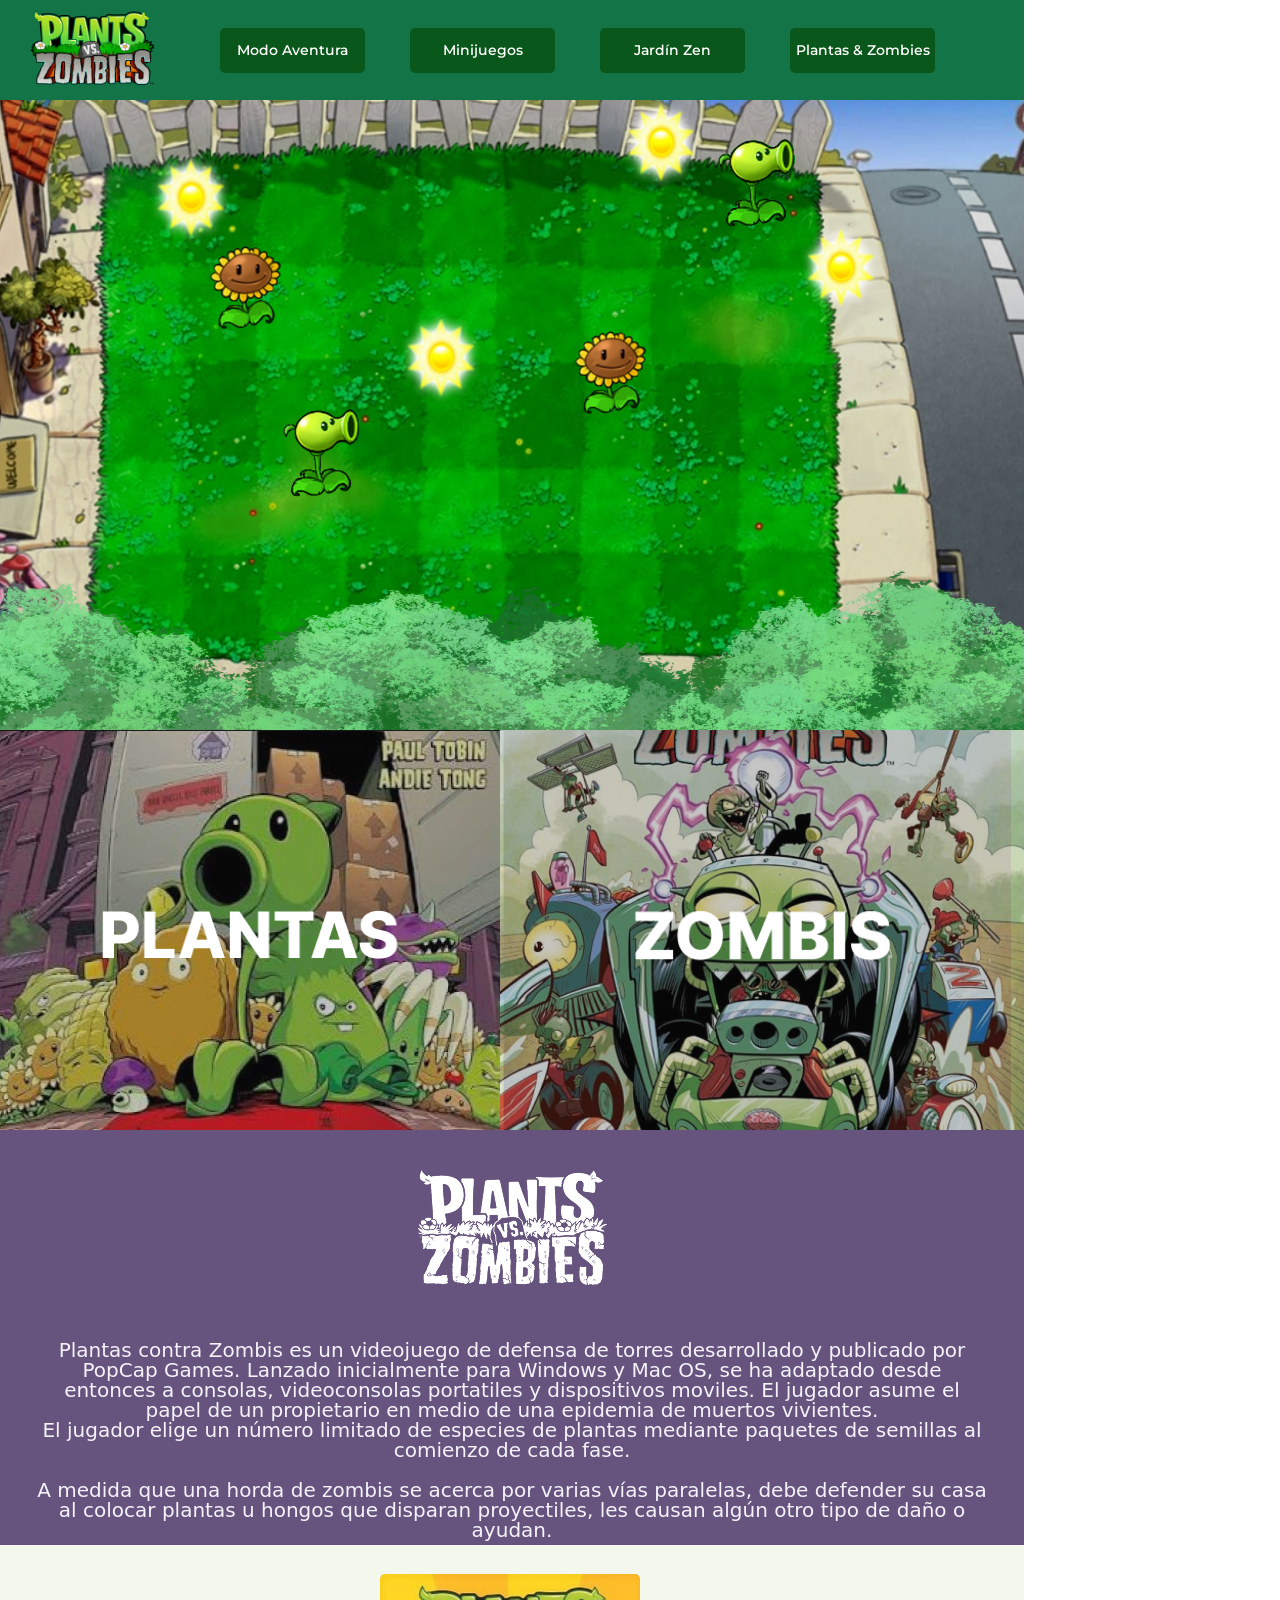
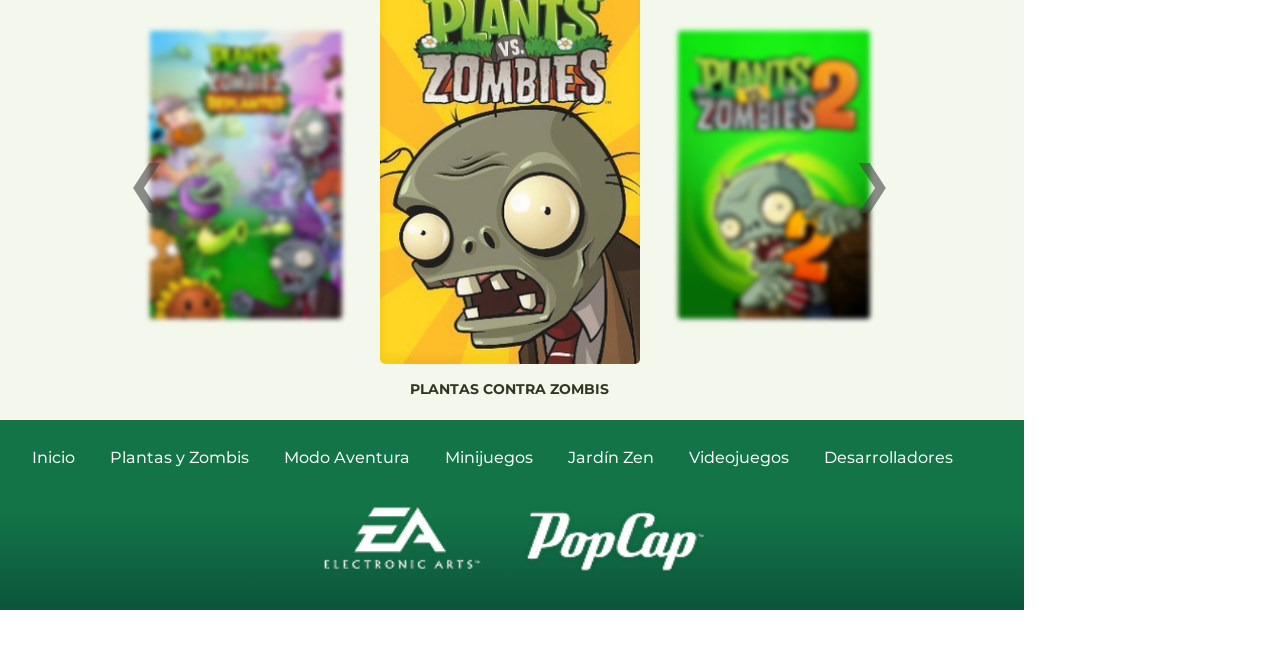
<file: index.html>
<!DOCTYPE html>
<html lang="en">
<head>
    <meta charset="UTF-8">
    <meta name="viewport" content="width=device-width, initial-scale=1.0">
    <title>Plants Vs Zombies</title>

    <link rel="stylesheet" href="css/estilo.css">
    <link rel="stylesheet" href="css/normalize.css">
    <link rel="stylesheet" href="css/reset.css">

    <link rel="preconnect" href="https://fonts.googleapis.com">
    <link rel="preconnect" href="https://fonts.gstatic.com" crossorigin>
    <link href="https://fonts.googleapis.com/css2?family=Chewy&family=Montserrat:ital,wght@0,100..900;1,100..900&display=swap" rel="stylesheet">



    <style>
        #parallax-container img {
            display: block;
            margin-left: auto;
            margin-right: auto;
        }
 
        #parallax-container {
            position: relative;
            height: 70vh;
            overflow: hidden;
        }
 
        #layer1 {
            /*Debe de tenerlo cada imagen*/position: absolute;
            z-index: 1;
            /* El más bajo el del fondo*/
            background-image: url('img/Early_day_HD.jpg');
            top: 0;
            left: 0;
            width: 100%;
            height: 100%;
            background-size: cover;
            background-position: center;
            background-repeat: no-repeat;
        }
 
       
        #layer2 {
            position: absolute;
            /*Debe de tenerlo cada imagen para ver el órden de las capas*/z-index: 3;
            /* Medio */
            top: 140px;
            left: 190px;
        }
 
       
        #layer3 {
            position: absolute;
            /* El más alto */
            z-index: 5;
            margin-top: 100px;
            top: 0;
            left: 150px;
            width: 8%;
            height: 30%;
        }
 
       
        #layer4 {
            position: absolute;
            z-index: 5;
            /* El más alto */
            margin-top: 180px;
            top: 0;
            left: 800px;
            width: 8%;
            height: 30%;
        }

        #layer5 {
            position: absolute;
            /* El más bajo */
            z-index: 6;
            top: 0;
            left: 0;
            width: 100%;
            height: 240%;
        }

        #layer6 {
            position: absolute;
            /*Debe de tenerlo cada imagen para ver el órden de las capas*/z-index: 3;
            /* Medio */
            top: 300px;
            left: 260px;
            width: 120px;
        }

        #layer7 {
            position: absolute;
            z-index: 5;
            /* El más alto */
            margin-top: 250px;
            top: 0;
            left: 400px;
            width: 8%;
            height: 30%;
        }

        #layer8 {
            position: absolute;
            z-index: 5;
            /* El más alto */
            margin-top: 65px;
            top: 0;
            left: 620px;
            width: 8%;
            height: 30%;
        }

        #layer9 {
            position: absolute;
            /*Debe de tenerlo cada imagen para ver el órden de las capas*/z-index: 3;
            /* Medio */
            top: 30px;
            left: 695px;
            width: 120px;
        }

        #layer0 {
            position: absolute;
            /*Debe de tenerlo cada imagen para ver el órden de las capas*/z-index: 3;
            /* Medio */
            top: 225px;
            left: 555px;
        }
 
        .completo {
            width: 100%;
            height: 50%;
        }
 
        /* --- Contenido (Debajo del Parallax) --- */
        .contenido {
            padding: 50px 20px;
            background-color: #2c6829;
            text-align: center;
            height: 1200px;
        }
    </style>

</head>
<body>
    
        <header>
        <img src="img/PvZLogo.webp" alt="Logotipo de Plantas Vs Zombies">
        <div class="Referencias">
            <div><a href="aventura.html">Modo Aventura</a></div>
            <div><a href="minijuegos.html">Minijuegos</a></div>
            <div><a href="jardinzen.html">Jardín Zen</a></div>
            <div><a href="plantas.html">Plantas & Zombies</a></div>
        </div>
    </header>

 
    <div id="parallax-container">
 
        <div id="layer1"></div>
 
        <div id="layer2">
            <img src="img/Sunflower.png" width="110px">
        </div>
 
        <div id="layer3">
            <img class="completo" src="img/Sun.webp">
        </div>
 
        <div id="layer4">
            <img class="completo" src="img/Sun.webp">
        </div>

        <div id="layer5">
            <img class="completo" src="img/Pngtreegreen plant shrub element_4722990.png">
        </div>

        <div id="layer6">
            <img class="completo" src="img/Peashooter.png">
        </div>

        <div id="layer7">
            <img class="completo" src="img/Sun.webp">
        </div>

        <div id="layer8">
            <img class="completo" src="img/Sun.webp">
        </div>

        <div id="layer9">
            <img class="completo" src="img/Peashooter.png">
        </div>

        <div id="layer0">
            <img src="img/Sunflower.png" width="110px">
        </div>
 
    </div>
 
    <section class="contenido">
       
        <div class="Plantas">
        <img src="img/Plantas.png" alt="" height="420px" width="1015px">
        </div>
        <div class="Zombies">
        <img src="img/Zombis.png" alt="" height="409px">
        </div>

        <div class="Informacion">
            <img src="img/Logo 2.png" alt="">
            <h5>Plantas contra Zombis es un videojuego de defensa de torres desarrollado y publicado por PopCap Games. Lanzado inicialmente para Windows y Mac OS, se ha adaptado desde entonces a consolas, videoconsolas portatiles y dispositivos moviles. El jugador asume el papel de un propietario en medio de una epidemia de muertos vivientes. 
<br>El jugador elige un número limitado de especies de plantas mediante paquetes de semillas al comienzo de cada fase.
<br><br>A medida que una horda de zombis se acerca por varias vías paralelas, debe defender su casa al colocar plantas u hongos que disparan proyectiles, les causan algún otro tipo de daño o ayudan.</h5>
        </div>

        <div class="Carrusel">


            <div class="Juegos">
        
        <button class="carousel-btn prev" id="prevBtn">&#10094;</button>

        <div class="Portadas">
            
            <div class="carousel-item p-left">
                <img src="img/PvZReplanted.jpg" alt="PvZ Replanted">
                <p class="carousel-caption">PLANTAS CONTRA ZOMBIS REPLANTED</p>
            </div>

            <div class="carousel-item p-center active">
                <img src="img/PlantsvsZombiesCover.jpg" alt="Plants vs Zombies">
                <p class="carousel-caption">PLANTAS CONTRA ZOMBIS</p>
            </div>

            <div class="carousel-item p-right">
                <img src="img/PvZ2.jpg" alt="PvZ 2">
                <p class="carousel-caption">PLANTAS CONTRA ZOMBIS 2</p>
            </div>


        </div>

        <button class="carousel-btn next" id="nextBtn">&#10095;</button>
    </div>



        </div>

    </section>


    <footer>
        <nav class="footer-enlaces">
            <a href="index.html">Inicio</a>
            <a href="plantas.html">Plantas y Zombis</a>
            <a href="aventura.html">Modo Aventura</a>
            <a href="minijuegos.html">Minijuegos</a>
            <a href="jardinzen.html">Jardín Zen</a>
            <a href="#">Videojuegos</a>
            <a href="#">Desarrolladores</a>
        </nav>

        <div class="footer-logos">
            <img src="img/ea.png" alt="Electronic Arts">
            <img src="img/popcap.png" alt="PopCap Games">
        </div>
    </footer>
 
    <script>
       
        document.addEventListener('DOMContentLoaded', function () {
           
            const container = document.getElementById('parallax-container');
            const layer1 = document.getElementById('layer1');
            const layer2 = document.getElementById('layer2');
            const layer3 = document.getElementById('layer3');
            const layer4 = document.getElementById('layer4');
            const layer5 = document.getElementById('layer5');
            const layer6 = document.getElementById('layer6');
            const layer7 = document.getElementById('layer7');
            const layer8 = document.getElementById('layer8');
            const layer9 = document.getElementById('layer9');
            const layer0 = document.getElementById('layer0');
 
            //Definimos las velocidades de desplazamiento
            const speed1 = -0.1; // El fondo se mueve más rápido
            const speed2 = -0.1;
            const speed3 = -0.5; // El frente se mueve más lento
            const speed4 = -0.6; // El frente se mueve más lento
            const speed5 = 0.2; // El frente se mueve más lento
            const speed6 = -0.1; // El frente se mueve más lento
            const speed7 = -0.4; // El frente se mueve más lento
            const speed8 = -0.7; // El frente se mueve más lento
            const speed9 = -0.1; // El frente se mueve más lento
            const speed0 = -0.1; // El frente se mueve más lento
 
             function updateParallax() {
                // Es para que obtengamos la posición de scroll del elemento contenedor (respecto al top de la ventana)
                const scrollOffset = container.getBoundingClientRect().top;
 
                // Multiplicamos el desplazamiento por la velocidad de cada capa
 
                layer1.style.transform = `translate3d(0, ${scrollOffset * speed1}px, 0)`;
 
                layer2.style.transform = `translate3d(0, ${scrollOffset * speed2}px, 0)`;
 
                layer3.style.transform = `translate3d(0, ${scrollOffset * speed3}px, 0)`;
 
                layer4.style.transform = `translate3d(0, ${scrollOffset * speed4}px, 0)`;

                layer5.style.transform = `translate3d(0, ${scrollOffset * speed5}px, 0)`;

                layer6.style.transform = `translate3d(0, ${scrollOffset * speed6}px, 0)`;

                layer7.style.transform = `translate3d(0, ${scrollOffset * speed7}px, 0)`;

                layer8.style.transform = `translate3d(0, ${scrollOffset * speed8}px, 0)`;

                layer9.style.transform = `translate3d(0, ${scrollOffset * speed9}px, 0)`;

                layer0.style.transform = `translate3d(0, ${scrollOffset * speed0}px, 0)`;
 
            }
 
            //Agregamos el listener para el evento
           window.addEventListener('scroll', updateParallax);
 
           
            updateParallax();
        });



    document.addEventListener('DOMContentLoaded', function() {
    const track = document.querySelector('.Portadas');
    const items = Array.from(track.children);
    const nextBtn = document.getElementById('nextBtn');
    const prevBtn = document.getElementById('prevBtn');

    let currentIndex = 1; 

    function updateCarousel() {
        items.forEach((item, index) => {

            item.classList.remove('p-left', 'p-center', 'p-right', 'active');

            if (index === currentIndex) {
                item.classList.add('p-center', 'active');
            } else if (index === (currentIndex - 1 + items.length) % items.length) {
                item.classList.add('p-left');
            } else if (index === (currentIndex + 1) % items.length) {
                item.classList.add('p-right');
            }
        });
    }

    nextBtn.addEventListener('click', () => {
        currentIndex = (currentIndex + 1) % items.length;
        updateCarousel();
    });

    prevBtn.addEventListener('click', () => {
        currentIndex = (currentIndex - 1 + items.length) % items.length;
        updateCarousel();
    });

    updateCarousel();
});
    </script>
</body>
 
</html>

</body>
</html>
</file>
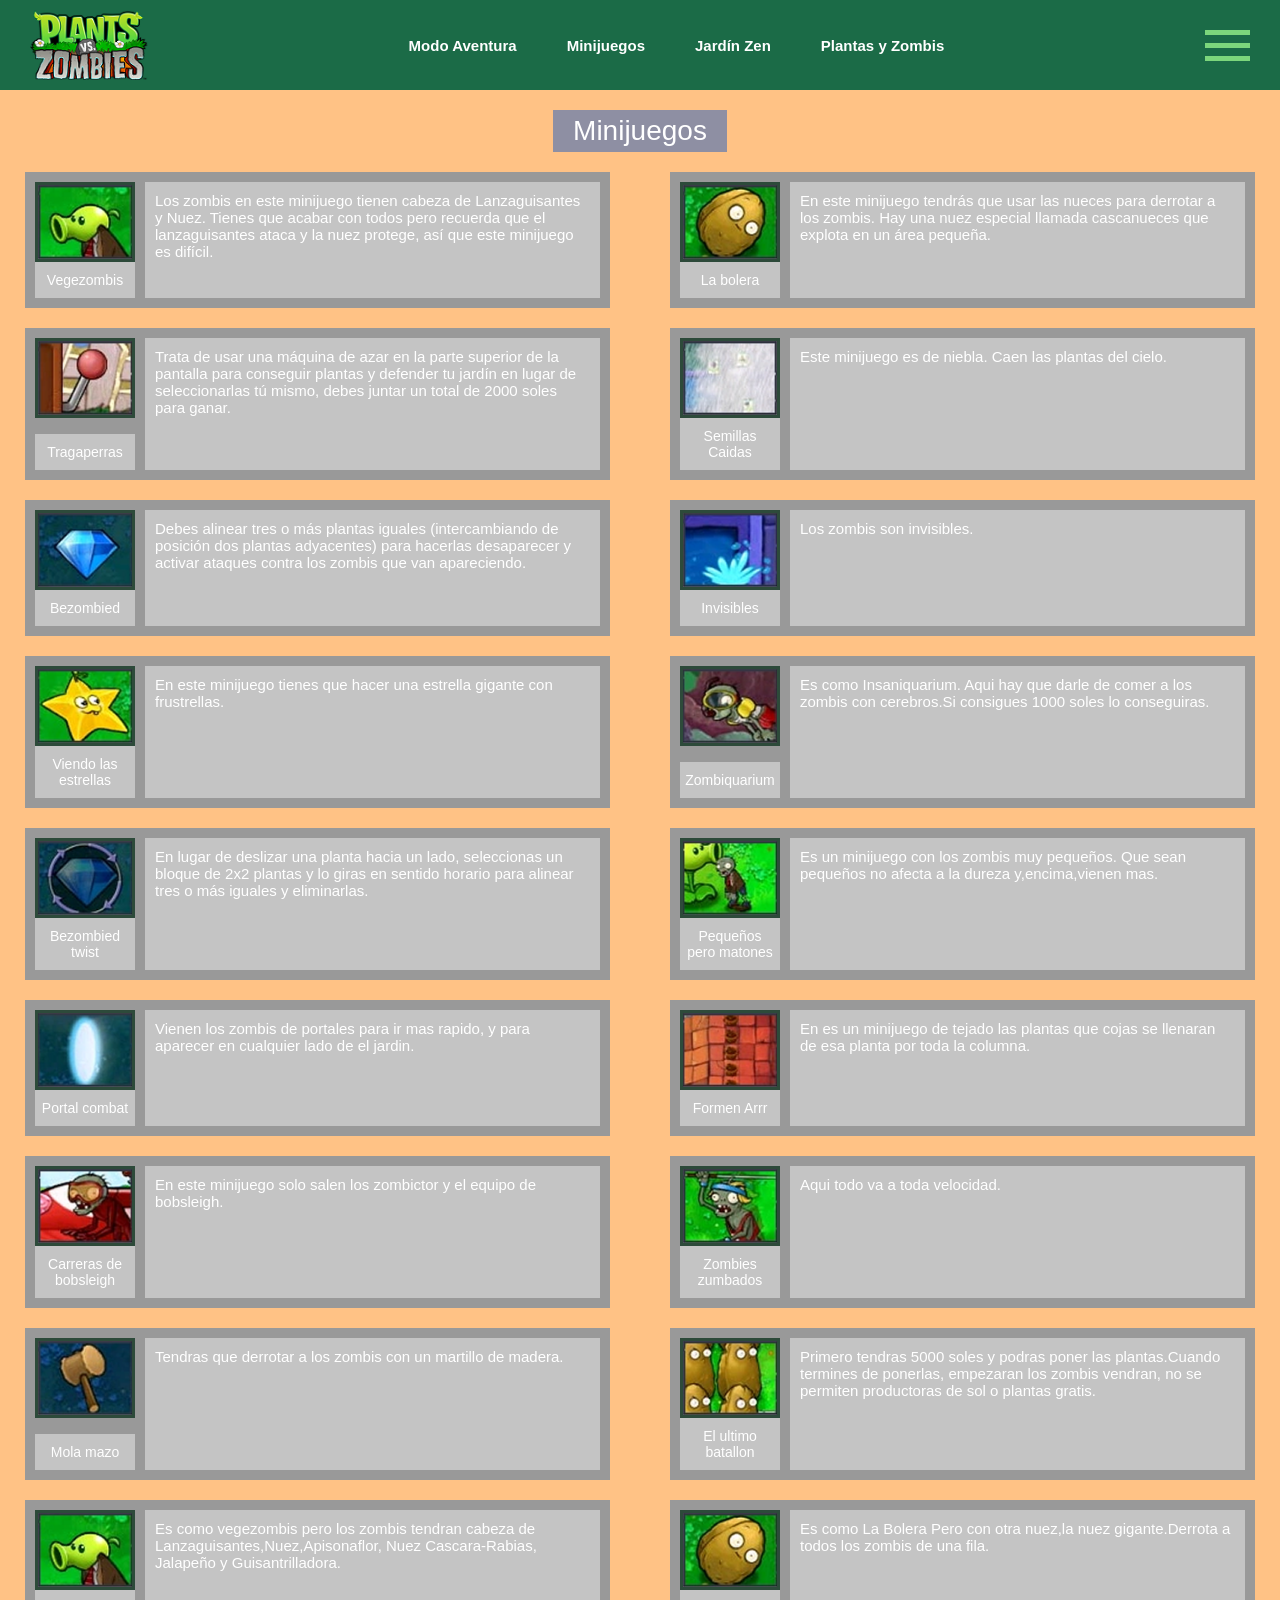
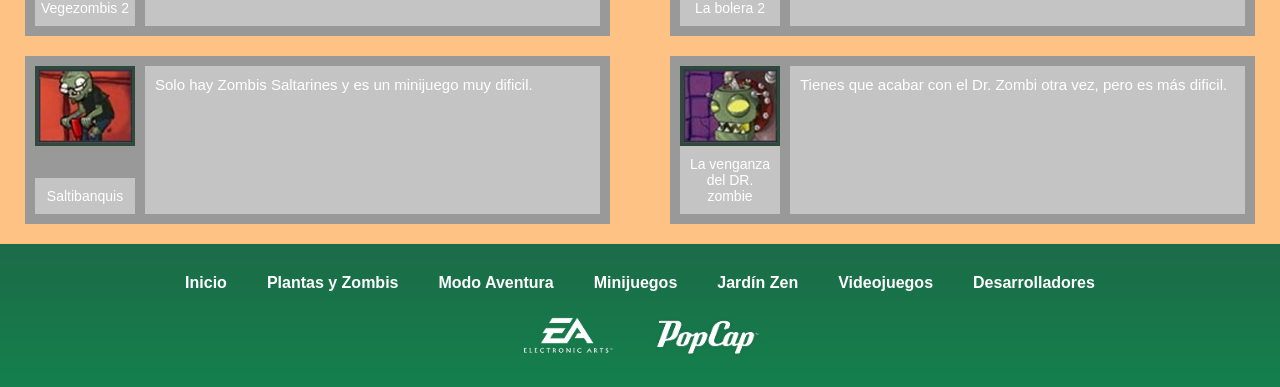
<file: minijuegos.html>
<!DOCTYPE html>
<html lang="en">
<head>
    <meta charset="UTF-8">
    <meta name="viewport" content="width=device-width, initial-scale=1.0">
    <title>Minijuegos</title>
    <link rel="stylesheet" href="css/minijuegosstyle.css">
</head>
<body>
    
    <header>
        <img src="img/logo.png" alt="Plants vs Zombies" class="logo">

        <nav>
            <a href="aventura.html">Modo Aventura</a>
            <a href="minijuegos.html">Minijuegos</a>
            <a href="jardinzen.html">Jardín Zen</a>
            <a href="plantas.html">Plantas y Zombis</a>
        </nav>

        <div class="hamburguesa">
            <span></span>
            <span></span>
            <span></span>
        </div>
    </header>

    <main>
        <h1 class="titulo">Minijuegos</h1>

        <section class="contenedor">

            <article class="tarjeta">
                <div class="lado-izq">
                    <img src="img/Vegezombis.png" alt="Vegezombis">
                    <p class="nombre">Vegezombis</p>
                </div>
                <p class="descripcion">
                Los zombis en este minijuego tienen cabeza de Lanzaguisantes y Nuez. Tienes que acabar con todos pero recuerda que el lanzaguisantes ataca y la nuez protege, así que este minijuego es difícil.
                </p>
            </article>

            <article class="tarjeta">
                <div class="lado-izq">
                    <img src="img/La bolera.png" alt="La bolera">
                    <p class="nombre">La bolera</p>
                </div>
                <p class="descripcion">
                En este minijuego tendrás que usar las nueces para derrotar a los zombis. Hay una nuez especial llamada cascanueces que explota en un área pequeña.
                </p>
            </article>

            <article class="tarjeta">
                <div class="lado-izq">
                    <img src="img/Tragaperras.png" alt="Vegezombis">
                    <p class="nombre">Tragaperras</p>
                </div>
                <p class="descripcion">
                Trata de usar una máquina de azar en la parte superior de la pantalla para conseguir plantas y defender tu jardín en lugar de seleccionarlas tú mismo, debes juntar un total de 2000 soles para ganar.
                </p>
            </article>

            <article class="tarjeta">
                <div class="lado-izq">
                    <img src="img/Semillas caidas.png" alt="La bolera">
                    <p class="nombre">Semillas Caidas</p>
                </div>
                <p class="descripcion">
                Este minijuego es de niebla. Caen las plantas del cielo.
                </p>
            </article>

            <article class="tarjeta">
                <div class="lado-izq">
                    <img src="img/Bezombied.png" alt="Vegezombis">
                    <p class="nombre">Bezombied</p>
                </div>
                <p class="descripcion">
                Debes alinear tres o más plantas iguales (intercambiando de posición dos plantas adyacentes) para hacerlas desaparecer y activar ataques contra los zombis que van apareciendo.
                </p>
            </article>

            <article class="tarjeta">
                <div class="lado-izq">
                    <img src="img/Invisibles.png" alt="La bolera">
                    <p class="nombre">Invisibles</p>
                </div>
                <p class="descripcion">
                Los zombis son invisibles.
                </p>
            </article>

            <article class="tarjeta">
                <div class="lado-izq">
                    <img src="img/Viendo las estrellas.png" alt="Vegezombis">
                    <p class="nombre">Viendo las estrellas</p>
                </div>
                <p class="descripcion">
                En este minijuego tienes que hacer una estrella gigante con frustrellas.
                </p>
            </article>

            <article class="tarjeta">
                <div class="lado-izq">
                    <img src="img/Zombiquarium.png" alt="La bolera">
                    <p class="nombre">Zombiquarium</p>
                </div>
                <p class="descripcion">
                Es como Insaniquarium. Aqui hay que darle de comer a los zombis con cerebros.Si consigues 1000 soles lo conseguiras.
                </p>
            </article>

            <article class="tarjeta">
                <div class="lado-izq">
                    <img src="img/Bezombied Twist.png" alt="Vegezombis">
                    <p class="nombre">Bezombied twist</p>
                </div>
                <p class="descripcion">
                En lugar de deslizar una planta hacia un lado, seleccionas un bloque de 2x2 plantas y lo giras en sentido horario para alinear tres o más iguales y eliminarlas.
                </p>
            </article>

            <article class="tarjeta">
                <div class="lado-izq">
                    <img src="img/Pequeños pero matones.png" alt="La bolera">
                    <p class="nombre">Pequeños pero matones</p>
                </div>
                <p class="descripcion">
                Es un minijuego con los zombis muy pequeños. Que sean pequeños no afecta a la dureza y,encima,vienen mas.
                </p>
            </article>

            <article class="tarjeta">
                <div class="lado-izq">
                    <img src="img/Portal combat.png" alt="Vegezombis">
                    <p class="nombre">Portal combat</p>
                </div>
                <p class="descripcion">
                Vienen los zombis de portales para ir mas rapido, y para aparecer en cualquier lado de el jardin.
                </p>
            </article>

            <article class="tarjeta">
                <div class="lado-izq">
                    <img src="img/Formen Arr.png" alt="La bolera">
                    <p class="nombre">Formen Arrr</p>
                </div>
                <p class="descripcion">
                En es un minijuego de tejado las plantas que cojas se llenaran de esa planta por toda la columna.
                </p>
            </article>

            <article class="tarjeta">
                <div class="lado-izq">
                    <img src="img/Carreras de bobsleigh.png" alt="Vegezombis">
                    <p class="nombre">Carreras de bobsleigh</p>
                </div>
                <p class="descripcion">
                En este minijuego solo salen los zombictor y el equipo de bobsleigh.
                </p>
            </article>

            <article class="tarjeta">
                <div class="lado-izq">
                    <img src="img/Zombies zumbados.png" alt="La bolera">
                    <p class="nombre">Zombies zumbados</p>
                </div>
                <p class="descripcion">
                Aqui todo va a toda velocidad.
                </p>
            </article>

            <article class="tarjeta">
                <div class="lado-izq">
                    <img src="img/Mola mazo.png" alt="Vegezombis">
                    <p class="nombre">Mola mazo</p>
                </div>
                <p class="descripcion">
                Tendras que derrotar a los zombis con un martillo de madera.
                </p>
            </article>

            <article class="tarjeta">
                <div class="lado-izq">
                    <img src="img/El ultimo batallon.png" alt="La bolera">
                    <p class="nombre">El ultimo batallon</p>
                </div>
                <p class="descripcion">
                Primero tendras 5000 soles y podras poner las plantas.Cuando termines de ponerlas, empezaran los zombis vendran, no se permiten productoras de sol o plantas gratis.
                </p>
            </article>

            <article class="tarjeta">
                <div class="lado-izq">
                    <img src="img/Vegezombis 2.png" alt="Vegezombis">
                    <p class="nombre">Vegezombis 2</p>
                </div>
                <p class="descripcion">
                Es como vegezombis pero los zombis tendran cabeza de Lanzaguisantes,Nuez,Apisonaflor, Nuez Cascara-Rabias, Jalapeño y Guisantrilladora.
                </p>
            </article>

            <article class="tarjeta">
                <div class="lado-izq">
                    <img src="img/La bolera 2.png" alt="La bolera">
                    <p class="nombre">La bolera 2</p>
                </div>
                <p class="descripcion">
                Es como La Bolera Pero con otra nuez,la nuez gigante.Derrota a todos los zombis de una fila.
                </p>
            </article>

            <article class="tarjeta">
                <div class="lado-izq">
                    <img src="img/Saltibanquis.png" alt="Vegezombis">
                    <p class="nombre">Saltibanquis</p>
                </div>
                <p class="descripcion">
                Solo hay Zombis Saltarines y es un minijuego muy dificil.
                </p>
            </article>

            <article class="tarjeta">
                <div class="lado-izq">
                    <img src="img/La venganza del DR. Zombi.png" alt="La bolera">
                    <p class="nombre">La venganza del DR. zombie</p>
                </div>
                <p class="descripcion">
                Tienes que acabar con el Dr. Zombi otra vez, pero es más dificil.
                </p>
            </article>

        </section>
    </main>


    <footer>
        <nav class="footer-enlaces">
            <a href="index.html">Inicio</a>
            <a href="plantas.html">Plantas y Zombis</a>
            <a href="aventura.html">Modo Aventura</a>
            <a href="minijuegos.html">Minijuegos</a>
            <a href="jardinzen.html">Jardín Zen</a>
            <a href="#">Videojuegos</a>
            <a href="#">Desarrolladores</a>
        </nav>

        <div class="footer-logos">
            <img src="img/ea.png" alt="Electronic Arts">
            <img src="img/popcap.png" alt="PopCap Games">
        </div>
    </footer>

</body>
</html>
</file>
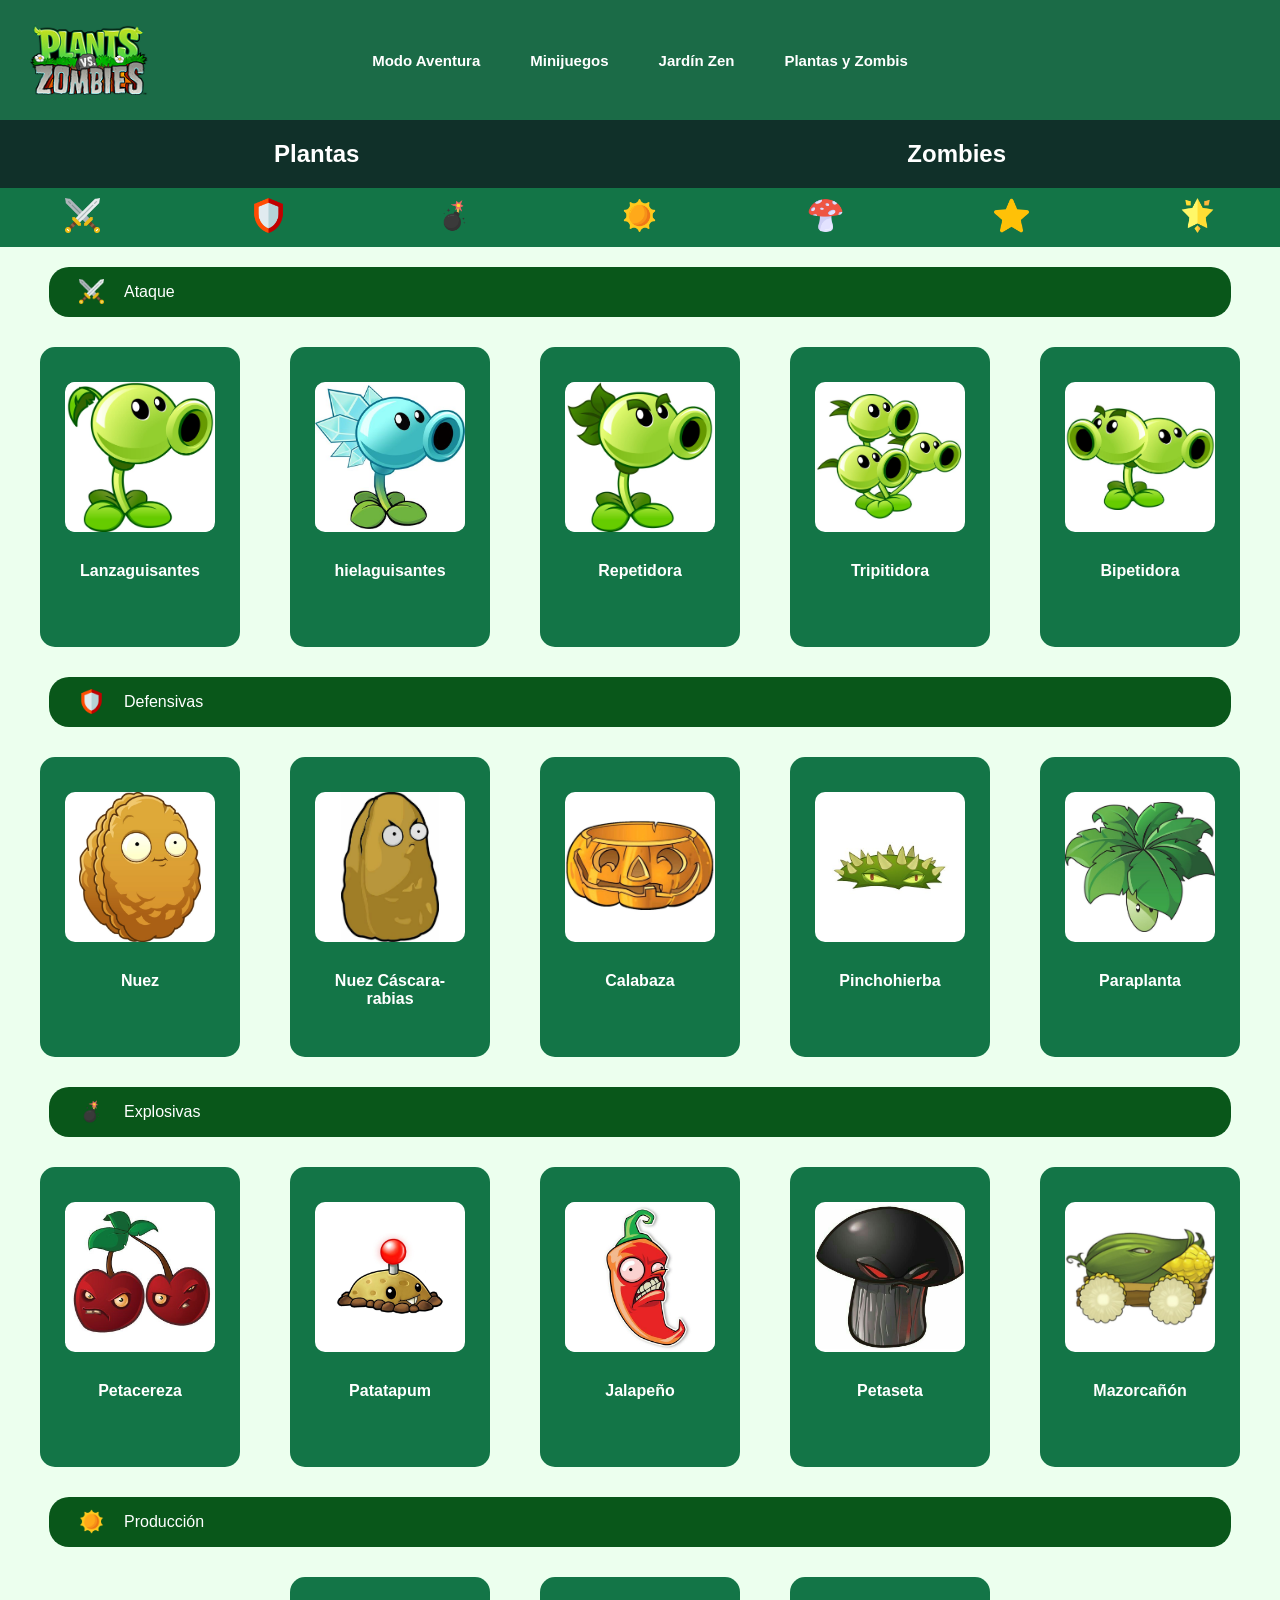
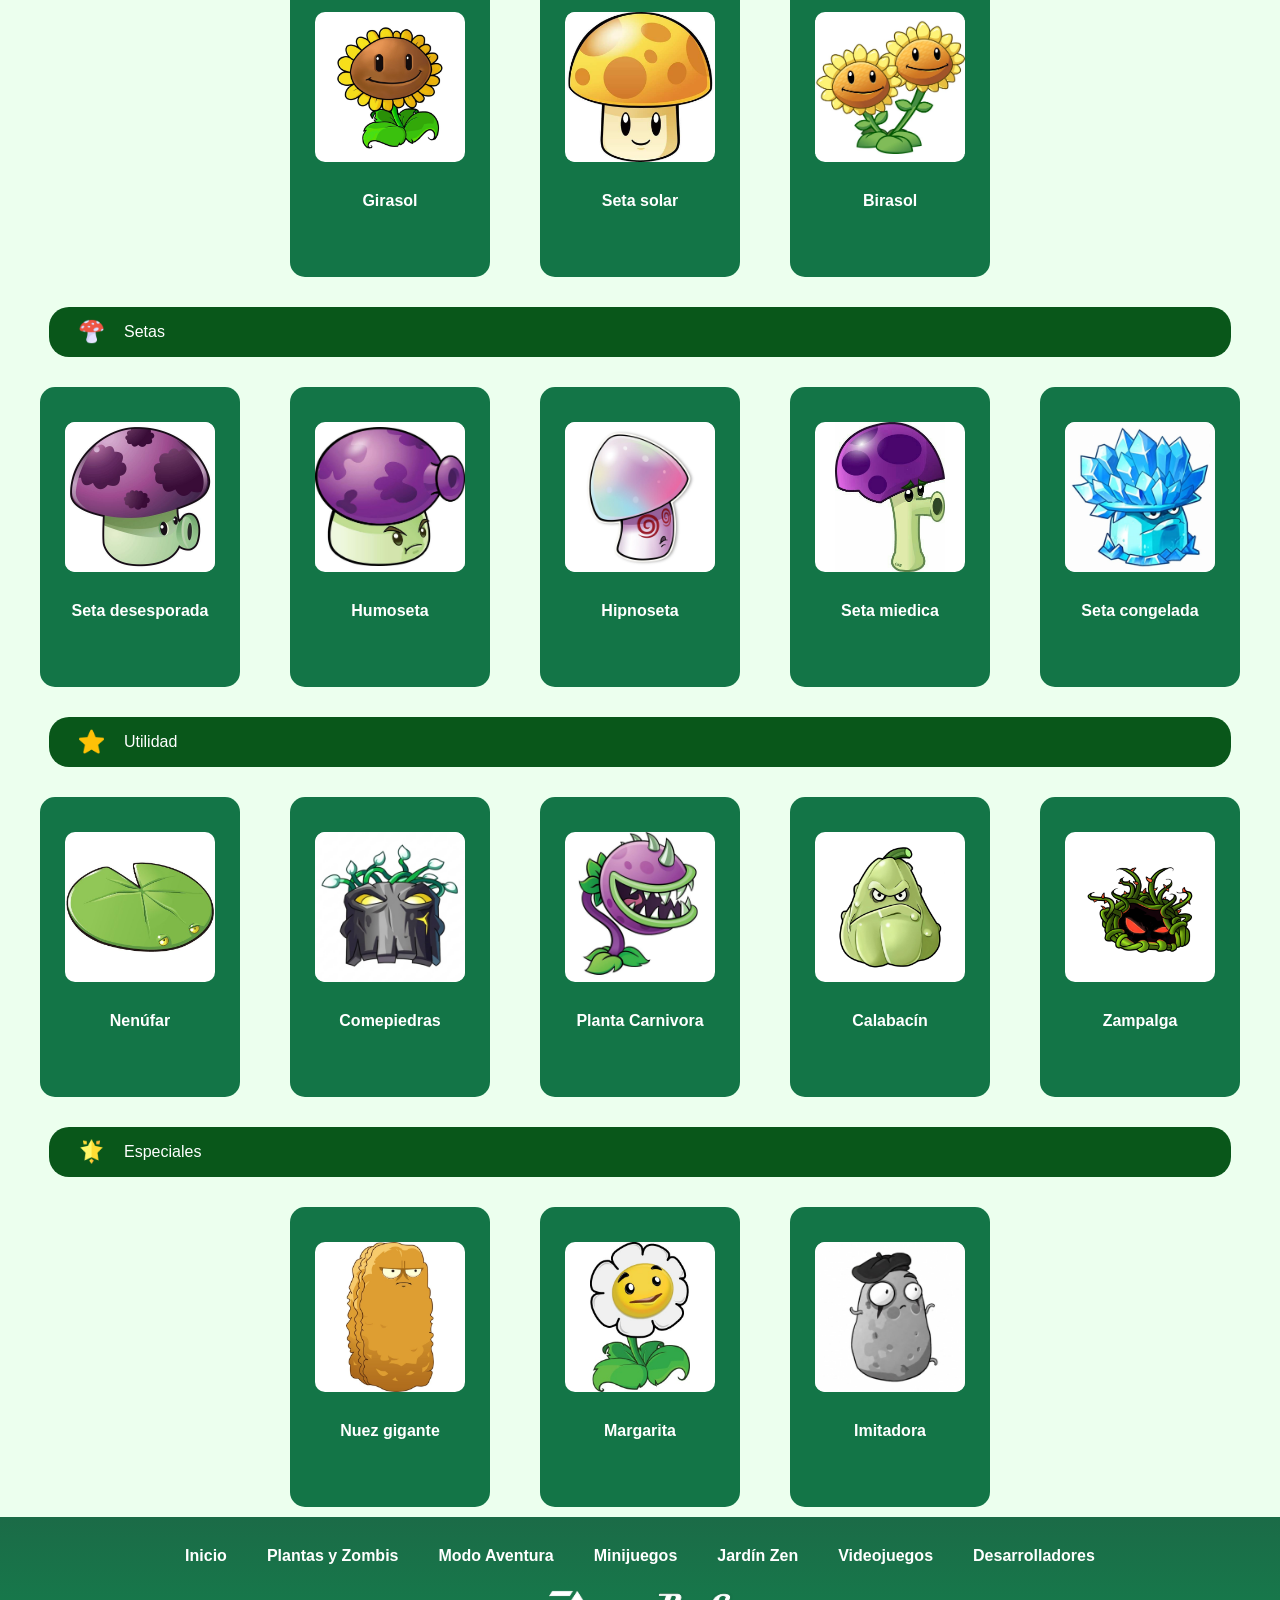
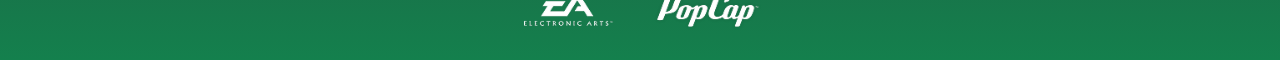
<file: plantas.html>
<!DOCTYPE html>
<html lang="en">
<head>
    <meta charset="UTF-8">
    <meta name="viewport" content="width=device-width, initial-scale=1.0">
    <link rel="stylesheet" href="css/pvzstyle.css">
    <title>plantas</title>
</head>
<body>
     <header>
        <img src="img/logo.png" alt="Plants vs Zombies" class="logo">

        <nav>
            <a href="aventura.html">Modo Aventura</a>
            <a href="minijuegos.html">Minijuegos</a>
            <a href="jardinzen.html">Jardín Zen</a>
            <a href="plantas.html">Plantas y Zombis</a>
        </nav>

    </header>
    
    <main>
        <div class="selector">
            <a href="plantas.html"><h2>Plantas</h2> </a>
            <a href="zombies.html"><h2>Zombies</h2></a>
        </div>

        <!-- Filtros -->
        <div class="categorias">
            <a href="#Ataque"><img src="img/espadas.png" alt="Ataque"></a>
            <a href="#Defensivas"><img src="img/escudo.png" alt="Defensivas"></a>
            <a href="#Explosivas"><img src="img/bomba.png" alt="Explosivas"></a>
            <a href="#Produccion"><img src="img/sol.png" alt="Producción"></a>
            <a href="#Setas"><img src="img/seta.png" alt="Setas"></a>
            <a href="#Utilidad"><img src="img/estrella.png" alt="Utilidad"></a>
            <a href="#Especiales"><img src="img/especiales.png" alt="Especiales"></a>
        </div>

        <div id="Ataque" class="encabezado">
            <img src="img/espadas.png" alt="Ataque">
            <p>Ataque</p>
        </div>

        <div class="contenedor-tarjetas">
            <div class="tarjetas">
                <article>
                    <img src="img/Lanzaguisantes.jpg" alt="Lanzaguisantes">
                    <h4>Lanzaguisantes</h4>
                </article>
                <article>
                    <img src="img/Hielaguisantes.jpg" alt="hielaguisantes">
                    <h4>hielaguisantes</h4>
                </article>
                <article>
                    <img src="img/Repetidora.jpg" alt="Repetidora">
                    <h4>Repetidora</h4>
                </article>
                <article>
                    <img src="img/Tripitidora.jpg" alt="Tripitidora">
                    <h4>Tripitidora</h4>
                </article>
                <article>
                    <img src="img/Bipetidora.jpg" alt="Bipetidora">
                    <h4>Bipetidora</h4>
                </article>
            </div>
        </div>

        <div id="Defensivas" class="encabezado">
            <img src="img/escudo.png" alt="Defensa">
            <p>Defensivas</p>
        </div>

        <div class="contenedor-tarjetas">
            <div class="tarjetas">
                <article>
                    <img src="img/nuez.jpg" alt="Nuez">
                    <h4>Nuez</h4>
                </article>
                <article>
                    <img src="img/nuez-cascarabias.jpg" alt="Nuez Cáscara-rabias">
                    <h4>Nuez Cáscara-rabias</h4>
                </article>
                <article>
                    <img src="img/calabaza.jpg" alt="Calabaza">
                    <h4>Calabaza</h4>
                </article>
                <article>
                    <img src="img/Pinchohierba.jpg" alt="Pinchohierba">
                    <h4>Pinchohierba</h4>
                </article>
                <article>
                    <img src="img/Paraplanta.jpg" alt="Paraplanta">
                    <h4>Paraplanta</h4>
                </article>
            </div>
        </div>

        <div id="Explosivas" class="encabezado">
            <img src="img/bomba.png" alt="Explosivas">
            <p>Explosivas</p>
        </div>

        <div class="contenedor-tarjetas">
            <div class="tarjetas">
                <article>
                    <img src="img/petacereza.jpg" alt="Petacereza">
                    <h4>Petacereza</h4>
                </article>
                <article>
                    <img src="img/patatapum.jpg" alt="Patatapum">
                    <h4>Patatapum</h4>
                </article>
                <article>
                    <img src="img/Jalapeño.jpg" alt="Jalapeño">
                    <h4>Jalapeño</h4>
                </article>
                <article>
                    <img src="img/petaseta.jpg" alt="Petaseta">
                    <h4>Petaseta</h4>
                </article>
                <article>
                    <img src="img/mazorcañon.jpg" alt="Mazorcañón">
                    <h4>Mazorcañón</h4>
                </article>
            </div>
        </div>

        <div id="Produccion" class="encabezado">
            <img src="img/sol.png" alt="Produccion">
            <p>Producción</p>
        </div>

        <div class="contenedor-tarjetas">
            <div class="tarjetas">
                <article>
                    <img src="img/Girasol.jpg" alt="Girasol">
                    <h4>Girasol</h4>
                </article>
                <article>
                    <img src="img/Seta solar.jpg" alt="Seta solar">
                    <h4>Seta solar</h4>
                </article>
                <article>
                    <img src="img/Birasol.jpg" alt="Birasol">
                    <h4>Birasol</h4>
                </article>
            </div>
        </div>

        <div id="Setas" class="encabezado">
            <img src="img/seta.png" alt="Setas">
            <p>Setas</p>
        </div>

        <div class="contenedor-tarjetas">
            <div class="tarjetas">
                <article>
                    <img src="img/Seta desesporada.jpg" alt="Seta desesporada">
                    <h4>Seta desesporada</h4>
                </article>
                <article>
                    <img src="img/humoseta.jpg" alt="Humoseta">
                    <h4>Humoseta</h4>
                </article>
                <article>
                    <img src="img/hipnoseta.jpg" alt="Hipnoseta">
                    <h4>Hipnoseta</h4>
                </article>
                <article>
                    <img src="img/seta miedica.jpg" alt="Seta miedica">
                    <h4>Seta miedica</h4>
                </article>
                <article>
                    <img src="img/seta congelada.jpg" alt="Seta congelada">
                    <h4>Seta congelada</h4>
                </article>
            </div>
        </div>

        <div id="Utilidad" class="encabezado">
            <img src="img/estrella.png" alt="Utilidad">
            <p>Utilidad</p>
        </div>

        <div class="contenedor-tarjetas">
            <div class="tarjetas">
                <article>
                    <img src="img/Nenufar.jpg" alt="Nenúfar">
                    <h4>Nenúfar</h4>
                </article>
                <article>
                    <img src="img/Comepiedras.jpg" alt="Comepiedras">
                    <h4>Comepiedras</h4>
                </article>
                <article>
                    <img src="img/Planta carnívora_.jpg" alt="Planta carnivora">
                    <h4>Planta Carnivora</h4>
                </article>
                <article>
                    <img src="img/Calabacin.jpg" alt="Calabacín">
                    <h4>Calabacín</h4>
                </article>
                <article>
                    <img src="img/Zampalga.jpg" alt="Zampalga">
                    <h4>Zampalga</h4>
                </article>
            </div>
        </div>

        <div id="Especiales" class="encabezado">
            <img src="img/especiales.png" alt="Especiales">
            <p>Especiales</p>
        </div>

        <div class="contenedor-tarjetas">
            <div class="tarjetas">
                <article>
                    <img src="img/Nuez Gigante.jpg" alt="Nuez gigante">
                    <h4>Nuez gigante</h4>
                </article>
                <article>
                    <img src="img/Margarita.jpg" alt="Margarita">
                    <h4>Margarita</h4>
                </article>
                <article>
                    <img src="img/Imitadora.jpg" alt="Imitadora">
                    <h4>Imitadora</h4>
                </article>
            </div>
        </div>

    </main>

    <footer>
        <nav class="footer-enlaces">
            <a href="index.html">Inicio</a>
            <a href="plantas.html">Plantas y Zombis</a>
            <a href="aventura.html">Modo Aventura</a>
            <a href="minijuegos.html">Minijuegos</a>
            <a href="jardinzen.html">Jardín Zen</a>
            <a href="#">Videojuegos</a>
            <a href="#">Desarrolladores</a>
        </nav>

        <div class="footer-logos">
            <img src="img/ea.png" alt="Electronic Arts">
            <img src="img/popcap.png" alt="PopCap Games">
        </div>
    </footer>
    
</body>
</html>
</file>
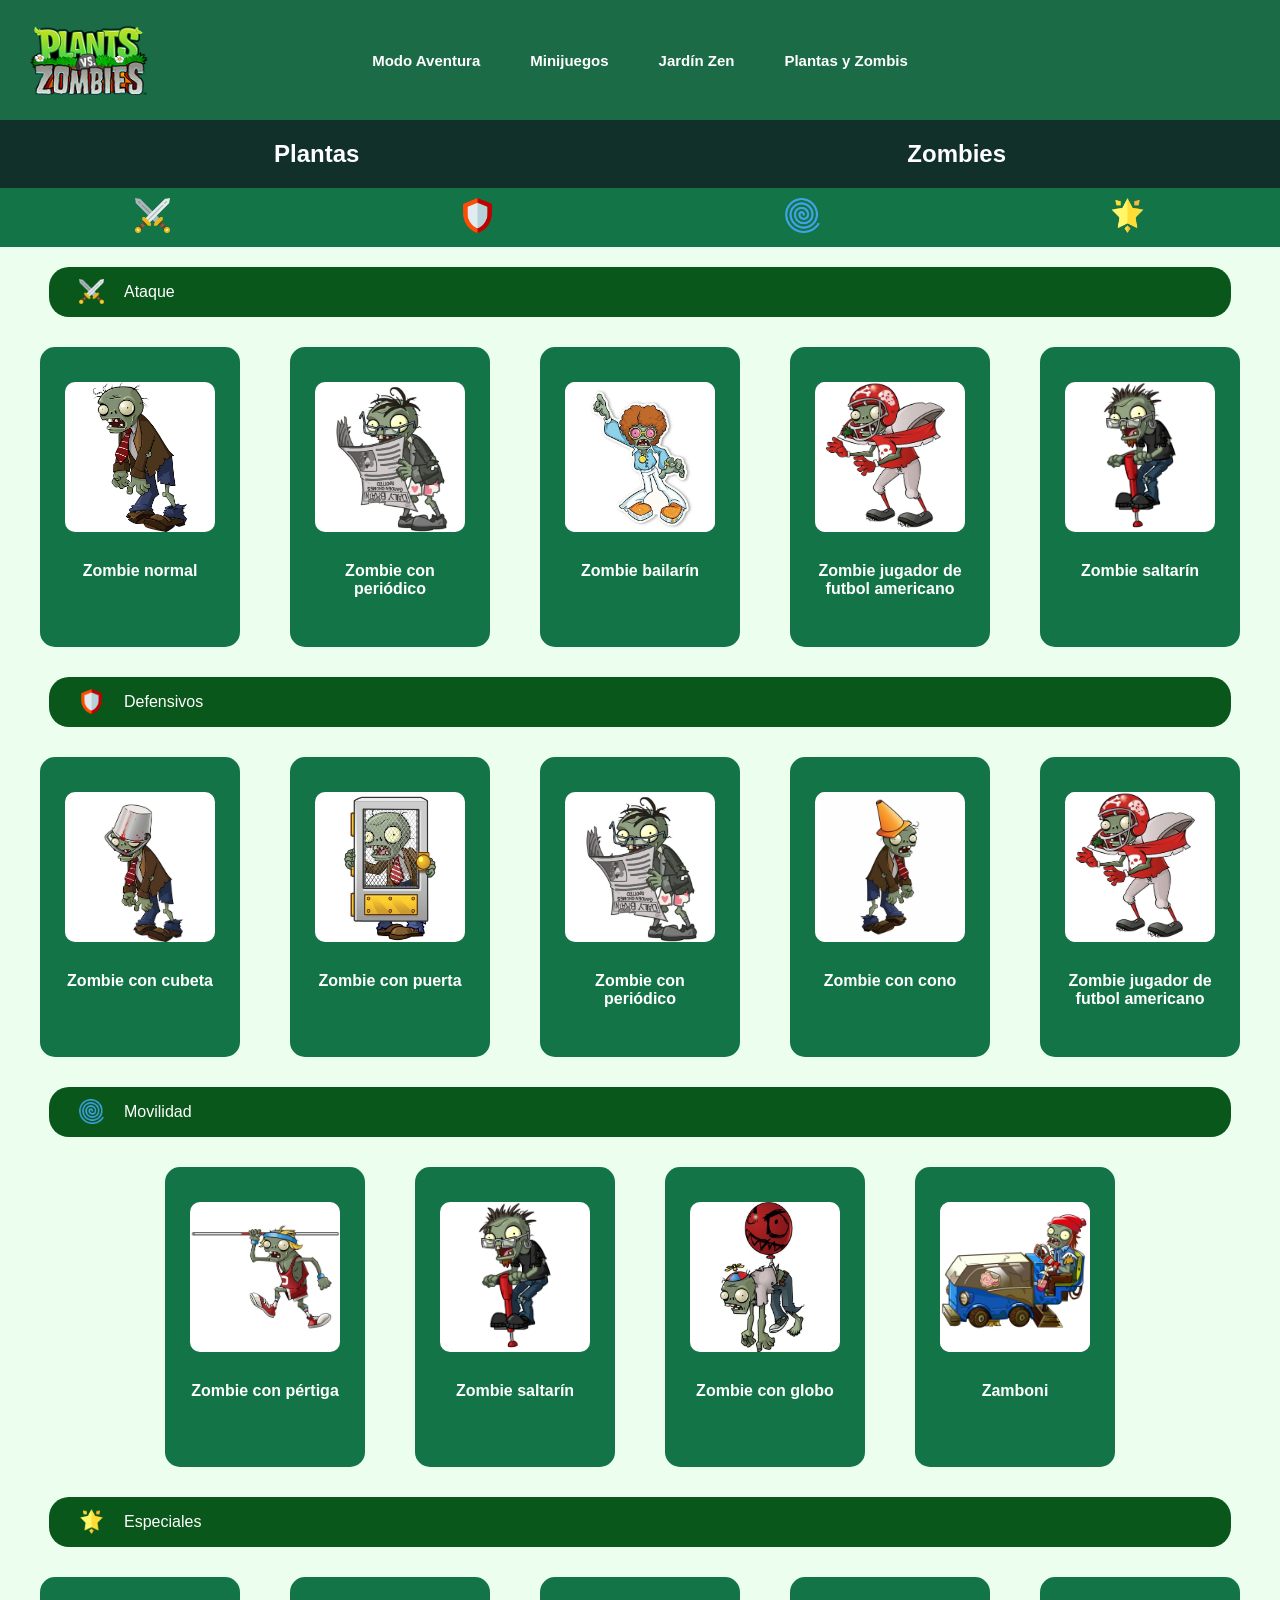
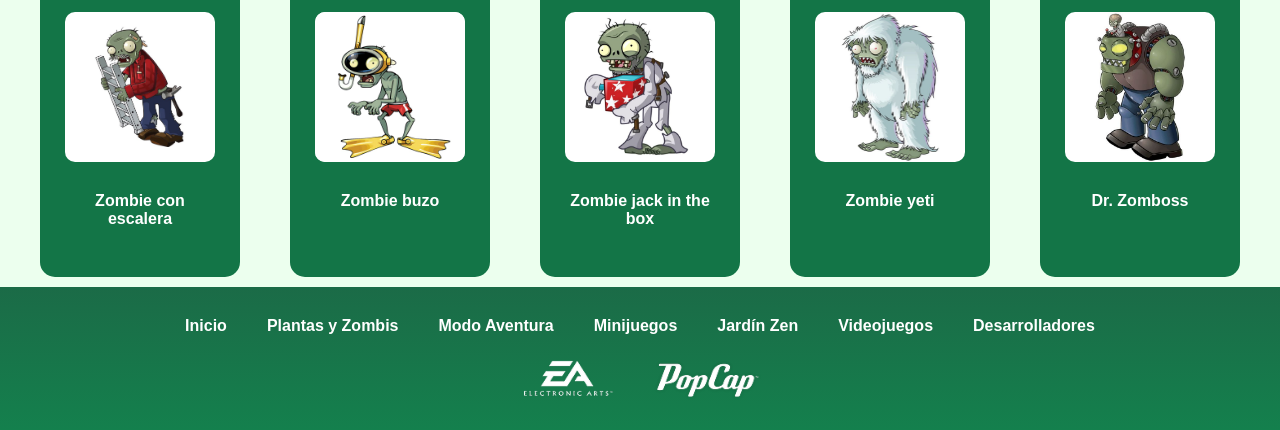
<file: zombies.html>
<!DOCTYPE html>
<html lang="en">
<head>
    <meta charset="UTF-8">
    <meta name="viewport" content="width=device-width, initial-scale=1.0">
    <link rel="stylesheet" href="css/pvzstyle.css">
    <title>Zombies</title>
</head>
<body>
     <header>
        <img src="img/logo.png" alt="Plants vs Zombies" class="logo">

        <nav>
            <a href="aventura.html">Modo Aventura</a>
            <a href="minijuegos.html">Minijuegos</a>
            <a href="jardinzen.html">Jardín Zen</a>
            <a href="plantas.html">Plantas y Zombis</a>
        </nav>

    </header>
    
    <main>
        <div class="selector">
            <a href="plantas.html"><h2>Plantas</h2></a>
            <a href="zombies.html"><h2>Zombies</h2></a>
        </div>

        <!-- Filtros -->
        <div class="categorias">
            <a href="#Ataque"><img src="img/espadas.png" alt="Ataque"></a>
            <a href="#Defensivos"><img src="img/escudo.png" alt="Defensivas"></a>
            <a href="#Movilidad"><img src="img/espiral.png" alt="Movilidad"></a>
            <a href="#Especiales"><img src="img/especiales.png" alt="Especiales"></a>
        </div>

        <div id="Ataque" class="encabezado">
            <img src="img/espadas.png" alt="Ataque">
            <p>Ataque</p>
        </div>

        <div class="contenedor-tarjetas">
            <div class="tarjetas">
                <article>
                    <img src="img/normal.jpg" alt="Zombie normal">
                    <h4>Zombie normal</h4>
                </article>
                <article>
                    <img src="img/periodico.jpg" alt="Zombie con periódico">
                    <h4>Zombie con periódico</h4>
                </article>
                <article>
                    <img src="img/bsilarin.jpg" alt="Zombie Bailarín">
                    <h4>Zombie bailarín</h4>
                </article>
                <article>
                    <img src="img/Futbol.jpg" alt="Zombie jugador de fubtol americano">
                    <h4>Zombie jugador de futbol americano</h4>
                </article>
                <article>
                    <img src="img/saltarin.jpg" alt="Zombie saltarín">
                    <h4>Zombie saltarín</h4>
                </article>
            </div>
        </div>

        <div id="Defensivos" class="encabezado">
            <img src="img/escudo.png" alt="Defensa">
            <p>Defensivos</p>
        </div>

        <div class="contenedor-tarjetas">
            <div class="tarjetas">
                <article>
                    <img src="img/cubeta.jpg" alt="Zombie con cubeta">
                    <h4>Zombie con cubeta</h4>
                </article>
                <article>
                    <img src="img/puerta.jpg" alt="Zombie con puerta">
                    <h4>Zombie con puerta</h4>
                </article>
                <article>
                    <img src="img/periodico.jpg" alt="Zombie con periódico">
                    <h4>Zombie con periódico</h4>
                </article>
                <article>
                    <img src="img/cono.jpg" alt="Zombie con cono">
                    <h4>Zombie con cono</h4>
                </article>
                <article>
                    <img src="img/Futbol.jpg" alt="Zombie jugador de futbol americano">
                    <h4>Zombie jugador de futbol americano</h4>
                </article>
            </div>
        </div>

        <div id="Movilidad" class="encabezado">
            <img src="img/espiral.png" alt="Movilidad">
            <p>Movilidad</p>
        </div>

        <div class="contenedor-tarjetas">
            <div class="tarjetas">
                <article>
                    <img src="img/pertiga.jpg" alt="Zombie con pértiga">
                    <h4>Zombie con pértiga</h4>
                </article>
                <article>
                    <img src="img/saltarin.jpg" alt="Zombie saltarín">
                    <h4>Zombie saltarín</h4>
                </article>
                <article>
                    <img src="img/globo.jpg" alt="Zombie con globo">
                    <h4>Zombie con globo</h4>
                </article>
                <article>
                    <img src="img/zamboni.jpg" alt="Zamboni">
                    <h4>Zamboni</h4>
                </article>
            </div>
        </div>


        <div id="Especiales" class="encabezado">
            <img src="img/especiales.png" alt="Especiales">
            <p>Especiales</p>
        </div>

        <div class="contenedor-tarjetas">
            <div class="tarjetas">
                <article>
                    <img src="img/eacalera.jpg" alt="Zombie con escalera">
                    <h4>Zombie con escalera</h4>
                </article>
                <article>
                    <img src="img/Snorkel.jpg" alt="Zombie buzo">
                    <h4>Zombie buzo</h4>
                </article>
                <article>
                    <img src="img/Jack-in-the-Box Zombie.jpg" alt="Zombie jack in the box">
                    <h4>Zombie jack in the box</h4>
                </article>
                <article>
                    <img src="img/yeeti.jpg" alt="Zombie yeti">
                    <h4>Zombie yeti</h4>
                </article>
                <article>
                    <img src="img/Dr_Zomboss.jpg" alt="Dr Zomboss">
                    <h4>Dr. Zomboss</h4>
                </article>
            </div>
        </div>

    </main>

    <footer>
        <nav class="footer-enlaces">
            <a href="index.html">Inicio</a>
            <a href="plantas.html">Plantas y Zombis</a>
            <a href="aventura.html">Modo Aventura</a>
            <a href="minijuegos.html">Minijuegos</a>
            <a href="jardinzen.html">Jardín Zen</a>
            <a href="#">Videojuegos</a>
            <a href="#">Desarrolladores</a>
        </nav>

        <div class="footer-logos">
            <img src="img/ea.png" alt="Electronic Arts">
            <img src="img/popcap.png" alt="PopCap Games">
        </div>
    </footer>
    
</body>
</html>
</file>
<file: css/estilo.css>
*{
    font-family: Verdana, Geneva, Tahoma, sans-serif;
}

body{
    width: 1024px;
}

header {
    width: 1024px;
    height: 100px;
    background-color: #137547;
    display: flex; 
    align-items: center;
    margin: 0 auto; 
}

header a {
    font-size: 14px; 
    color: white;
    text-decoration: none;
    text-align: center;
    font-family: "Montserrat", sans-serif;
    font-weight: 550;
}

header img {
    position: relative;
    left: 30px;
    top: 10px;
    width: 125px;
    transition: 0.3s;
}

header img:hover {
    transform: scale(1.1);
    opacity: 0.8;
}

.Referencias {
    position: relative;
    display: flex;
    left: 220px; 
    bottom: 50px;
    gap: 45px; 
}

.Referencias div {
    width: 145px;
    height: 45px;
    background-color: #09571A;
    border-radius: 5px;
    display: flex;
    align-items: center;
    justify-content: center;
    transition: 0.3s;
}

.Referencias div:hover {
    transform: scale(1.1);
    background-color: #32a94ced;
}

.Plantas img{
    position: relative;
    bottom: 60px;
    right: 24px;

    transition: 0.3s;
}

.Zombies img{
    position: relative;
    bottom: 480px;
    left: 250px;

    transition: 0.3s;
}

.contenido img:hover{
    filter: brightness(1.15);
}

.Informacion{
    position: relative;
    width: 1024px;
    height: 420px;
    background-color: #66547F;
    right: 20px;
    bottom: 485px;
}

.Informacion img{
    margin-top: 40px;
}

.Informacion h5{
    padding: 35px;
    font-size: 20px;
    margin-top: 15px;
    font-family: "Chewy", system-ui;
    font-weight: lighter;
    color: #F5F2FA;
}

.Carrusel{
    width: 1024px;
    height: 480px;
    background-color: #F3F7EC;
    position: relative;
    right: 20px;
    bottom: 490px;
}





.Juegos {
    position: relative;
    width: 80%;
    max-width: 1200px;
    height: 300px;
    display: flex;
    justify-content: center;
    align-items: center;
    perspective: 600px; 
    top: 90px;
    left: 100px;
}

.Portadas {
    position: relative;
    width: 100%;
    height: 100%;
    display: flex;
    justify-content: center;
    align-items: center;
    transform-style: preserve-3d; 
}

.carousel-item {
    position: absolute;
    width: 300px; 
    text-align: center;
    transition: all 0.5s; 
    opacity: 0; 
    z-index: 1;
    pointer-events: none; 
}

.carousel-item img {
    width: 100%;
    height: auto;
    border-radius: 5px;
}

.carousel-caption {
    margin-top: 15px;
    font-size: 14px;
    font-weight: bold;
    color: #323724;
    font-family: "Montserrat", sans-serif;
    text-transform: uppercase;
    opacity: 0; 
    transition: opacity 0.5s;
}


.carousel-item.p-center {
    width: 260px; 
    opacity: 1;
    z-index: 10;
    transform: translateX(0) scale(1) translateZ(0px);
    filter: blur(0);
    pointer-events: auto; 
}

.carousel-item.p-center .carousel-caption {
    opacity: 1; 
}

.carousel-item.p-left {
    opacity: 1;
    z-index: 5;
    transform: translateX(-110%) scale(0.8) translateZ(-150px);
    filter: blur(4px); 
}

.carousel-item.p-right {
    opacity: 1;
    z-index: 5;
    transform: translateX(110%) scale(0.8) translateZ(-150px);
    filter: blur(4px); 
}

.carousel-btn {
    position: absolute;
    top: 50%;
    transform: translateY(-50%);
    background: none;
    border: none;
    font-size: 50px;
    color: #444; 
    cursor: pointer;
    z-index: 100;
    opacity: 0.6;
    transition: opacity 0.3s ease;
}

.carousel-btn:hover {
    opacity: 1;
}

.carousel-btn.prev {
    left: 20px;
}

.carousel-btn.next {
    right: 20px;
}



footer {
    background: #137547;
    background: linear-gradient(180deg, rgba(19, 117, 71, 1) 48%, rgba(15, 100, 65, 1) 76%, rgba(12, 87, 60, 1) 97%);
    padding: 30px 20px;
    width: 1024px;
    height: 190px;
    bottom: 40px;
    position: relative;
}

.footer-enlaces {
    display: flex;
    justify-content: center;
    gap: 35px;
    margin-right: 40px;
    margin-top: 30px;
}

.footer-enlaces a {
    color: white;
    text-decoration: none;
    font-size: 16px;
    text-align: center;
    font-family: "Montserrat", sans-serif;
    font-weight: 450;
    margin-top: 30px;

    transition: 0.3s;
}

.footer-enlaces a:hover{
    font-weight: 600;
    color: #caffc5;
}

.footer-logos {
    display: flex;
    justify-content: center;
    align-items: center;
    gap: 40px;
    margin-top: 40px;
}

.footer-logos img {
    height: 70px;
    transition: 0.4s;
}

.footer-logos img:hover{
    opacity: 0.8;
    transform: scale(1.1);
}
</file>
<file: css/minijuegosstyle.css>
* {
    margin: 0;
    padding: 0;
    box-sizing: border-box;
}

body {
    font-family: Arial, Helvetica, sans-serif;
    background-color: #FFC285;
}

header {
    background-color: #1B6B47;
    display: flex;
    align-items: center;
    justify-content: space-between;
    padding: 10px 30px;
}

.logo {
    height: 70px;
}

nav {
    display: flex;
    gap: 50px;
}

nav a {
    color: white;
    text-decoration: none;
    font-weight: bold;
    font-size: 15px;
    text-align: center;
}

.hamburguesa span {
    display: block;
    width: 45px;
    height: 5px;
    background-color: #7CD67C;
    margin: 8px 0;
}

main {
    padding: 20px 25px;
}

.titulo {
    width: fit-content;
    margin: 0 auto 20px auto;
    background-color: #8E8FA3;
    color: white;
    font-weight: normal;
    font-size: 28px;
    padding: 5px 20px;
}

.contenedor {
    display: grid;
    grid-template-columns: 1fr 1fr;
    gap: 20px 60px;
}

.tarjeta {
    background-color: #999999;
    padding: 10px;
    display: flex;
    gap: 10px;
}

.lado-izq {
    width: 100px;
    display: flex;
    flex-direction: column;
    justify-content: space-between;
}

.lado-izq img {
    width: 100%;
    height: 80px;
    object-fit: cover;
    border: 3px solid #2D4A3A;
}

.nombre {
    background-color: #C4C4C4;
    color: white;
    text-align: center;
    font-size: 14px;
    padding: 10px 5px;
}

.descripcion {
    flex: 1;
    background-color: #C4C4C4;
    color: white;
    font-size: 15px;
    padding: 10px;
}

footer {
    background: linear-gradient(#1B6B47, #14804D);
    padding: 30px 20px;
}

.footer-enlaces {
    display: flex;
    justify-content: center;
    gap: 40px;
}

.footer-enlaces a {
    color: white;
    text-decoration: none;
    font-size: 16px;
    text-align: center;
}

.footer-logos {
    display: flex;
    justify-content: center;
    align-items: center;
    gap: 40px;
    margin-top: 25px;
}

.footer-logos img {
    height: 40px;
}

@media (max-width: 900px) {
    header {
        padding: 10px 20px;
    }

    .logo {
        height: 60px;
    }

    nav {
        gap: 25px;
    }

    nav a {
        font-size: 14px;
    }

    .contenedor {
        gap: 20px 25px;
    }

    .footer-enlaces {
        flex-wrap: wrap;
        gap: 15px 30px;
    }
}

@media (max-width: 600px) {
    nav {
        display: none;
    }

    .logo {
        height: 50px;
    }

    .hamburguesa span {
        width: 35px;
        height: 4px;
        margin: 6px 0;
    }

    main {
        padding: 15px;
    }

    .titulo {
        font-size: 22px;
    }

    .contenedor {
        grid-template-columns: 1fr;
    }

    .lado-izq {
        width: 90px;
    }

    .descripcion {
        font-size: 14px;
    }

    .footer-enlaces {
        gap: 12px 20px;
    }

    .footer-logos img {
        height: 32px;
    }
}
</file>
<file: css/pvzstyle.css>
html {
    scroll-behavior: smooth;
}

body {
    background-color: #ecffee;
    font-family: 'Segoe UI', Tahoma, Geneva, Verdana, sans-serif;
    margin: 0;
}

header {
    background-color: #1B6B47;
    display: flex;
    align-items: center;
    justify-content: center;
    padding: 10px 30px;
    position: relative;
    height: 100px;
}

.logo {
    height: 70px;
    position: absolute;
    left: 30px;
}

nav {
    display: flex;
    gap: 50px;
    justify-items: center;
}

nav a {
    color: white;
    text-decoration: none;
    font-weight: bold;
    font-size: 15px;
    text-align: center;
}

.selector {
    background-color: #103029;
    display: flex;
    justify-content: space-around;
    cursor: pointer;
}

.selector a {
    text-decoration: none;
    color: white;
}

.categorias {
    background-color: #137547;
    display: flex;
    justify-content: space-around;
    align-items: center;
    gap: 20px;
    margin-bottom: 10px;
}

.categorias img {
    width: 35px;
    padding: 10px;
}

.encabezado {
    background-color: #09571A;
    color: white;
    display: flex;
    align-items: center;
    width: 90%;
    border-radius: 20px;
    padding-left: 30px;
    margin: 20px auto;
}

.encabezado img {
    width: 25px;
    margin-right: 20px;
}

.tarjetas {
    display: flex;
    align-items: center;
    justify-content: center;
    gap: 50px;
}

.tarjetas article {
    background-color: #137547;
    margin: 10px 0;
    padding: 35px 25px;
    display: flex;
    flex-direction: column;
    align-items: center;
    gap: 10px;
    border-radius: 15px;
    width: 150px;
    height: 230px;
}

.tarjetas img {
    width: 150px;
    height: 150px;
    background-color: white;
    object-fit: contain;
    border-radius: 10px;
}

.tarjetas h4 {
    color: white;
    text-align: center;
    margin: 0;
    margin-top: 20px;
}


/* CELULAR */

@media (max-width: 500px) {

    header {
        height: 58px;
        padding: 5px 10px;
    }

    .logo {
        height: 45px;
        left: 12px;
    }

    header nav {
        margin-left: 65px;
        width: calc(100% - 65px);
        justify-content: space-around;
        gap: 5px;
    }

    header nav a {
        font-size: 7px;
    }

    .selector {
        justify-content: space-around;
        padding: 5px 0;
    }

    .selector h2 {
        font-size: 16px;
    }

    .categorias {
        justify-content: space-around;
        gap: 5px;
        padding: 5px 0;
    }

    .categorias img {
        width: 30px;
        padding: 5px;
    }

    .encabezado {
        width: 90%;
        box-sizing: border-box;
        margin: 20px auto;
        padding: 5px 12px;
        border-radius: 10px;
    }

    .encabezado img {
        width: 25px;
        margin-right: 10px;
    }

    .encabezado p {
        font-size: 18px;
        font-weight: bold;
    }

    .contenedor-tarjetas {
        width: 100%;
        overflow-x: auto;
        overflow-y: hidden;
        padding: 0 25px;
        box-sizing: border-box;
        scrollbar-width: none;
    }

    .contenedor-tarjetas::-webkit-scrollbar {
        display: none;
    }

    .tarjetas {
        display: flex;
        justify-content: flex-start;
        align-items: stretch;
        gap: 38px;
        width: max-content;
    }

    .tarjetas article {
        box-sizing: border-box;
        flex: 0 0 156px;
        width: 156px;
        height: 201px;
        padding: 11px;
        margin: 0 0 10px;
        gap: 8px;
        border-radius: 12px;
    }

    .tarjetas img {
        width: 100%;
        height: 132px;
    }

    .tarjetas h4 {
        font-size: 16px;
        margin: 4px 0 0;
    }

    footer {
        padding: 20px 12px;
    }

    .footer-enlaces {
        flex-wrap: wrap;
        justify-content: center;
        gap: 15px 20px;
    }

    .footer-enlaces a {
        font-size: 12px;
    }

    .footer-logos {
        gap: 25px;
        margin-top: 20px;
    }

    .footer-logos img {
        height: 28px;
    }
}


/* FOOTER */

footer {
    background: linear-gradient(#1B6B47, #14804D);
    padding: 30px 20px;
}

.footer-enlaces {
    display: flex;
    justify-content: center;
    gap: 40px;
}

.footer-enlaces a {
    color: white;
    text-decoration: none;
    font-size: 16px;
    text-align: center;
}

.footer-logos {
    display: flex;
    justify-content: center;
    align-items: center;
    gap: 40px;
    margin-top: 25px;
}

.footer-logos img {
    height: 40px;
}


/* TABLET */

@media screen and (max-width: 768px) and (min-width: 501px) {

    header {
        height: 72px;
        padding: 8px 15px;
    }

    .logo {
        height: 55px;
        left: 25px;
    }

    header nav {
        margin-left: 110px;
        width: calc(100% - 110px);
        justify-content: space-around;
        gap: 15px;
    }

    header nav a {
        font-size: 9px;
    }

    .selector {
        justify-content: space-around;
        padding: 4px 0;
    }

    .selector h2 {
        font-size: 14px;
    }

    .categorias {
        justify-content: space-around;
        gap: 10px;
        padding: 4px 0;
    }

    .categorias img {
        width: 30px;
        padding: 5px;
    }

    .encabezado {
        width: 90%;
        box-sizing: border-box;
        margin: 20px auto;
        padding: 5px 12px;
        border-radius: 10px;
    }

    .encabezado img {
        width: 25px;
        margin-right: 10px;
    }

    .encabezado p {
        font-size: 16px;
        font-weight: bold;
    }

    .contenedor-tarjetas {
        width: 100%;
        overflow-x: auto;
        overflow-y: hidden;
        padding: 0 7%;
        box-sizing: border-box;
        scrollbar-width: none;
    }

    .contenedor-tarjetas::-webkit-scrollbar {
        display: none;
    }

    .tarjetas {
        display: flex;
        justify-content: flex-start;
        align-items: stretch;
        gap: 17px;
        width: max-content;
    }

    .tarjetas article {
        box-sizing: border-box;
        flex: 0 0 120px;
        width: 120px;
        height: 154px;
        padding: 10px;
        margin: 0 0 10px;
        gap: 6px;
        border-radius: 10px;
    }

    .tarjetas img {
        width: 100px;
        height: 100px;
    }

    .tarjetas h4 {
        font-size: 12px;
        margin: 0;
    }

    footer {
        padding: 25px 15px;
    }

    .footer-enlaces {
        flex-wrap: wrap;
        justify-content: center;
        gap: 20px 25px;
    }

    .footer-enlaces a {
        font-size: 13px;
    }

    .footer-logos {
        gap: 30px;
        margin-top: 20px;
    }

    .footer-logos img {
        height: 35px;
    }
}
</file>
